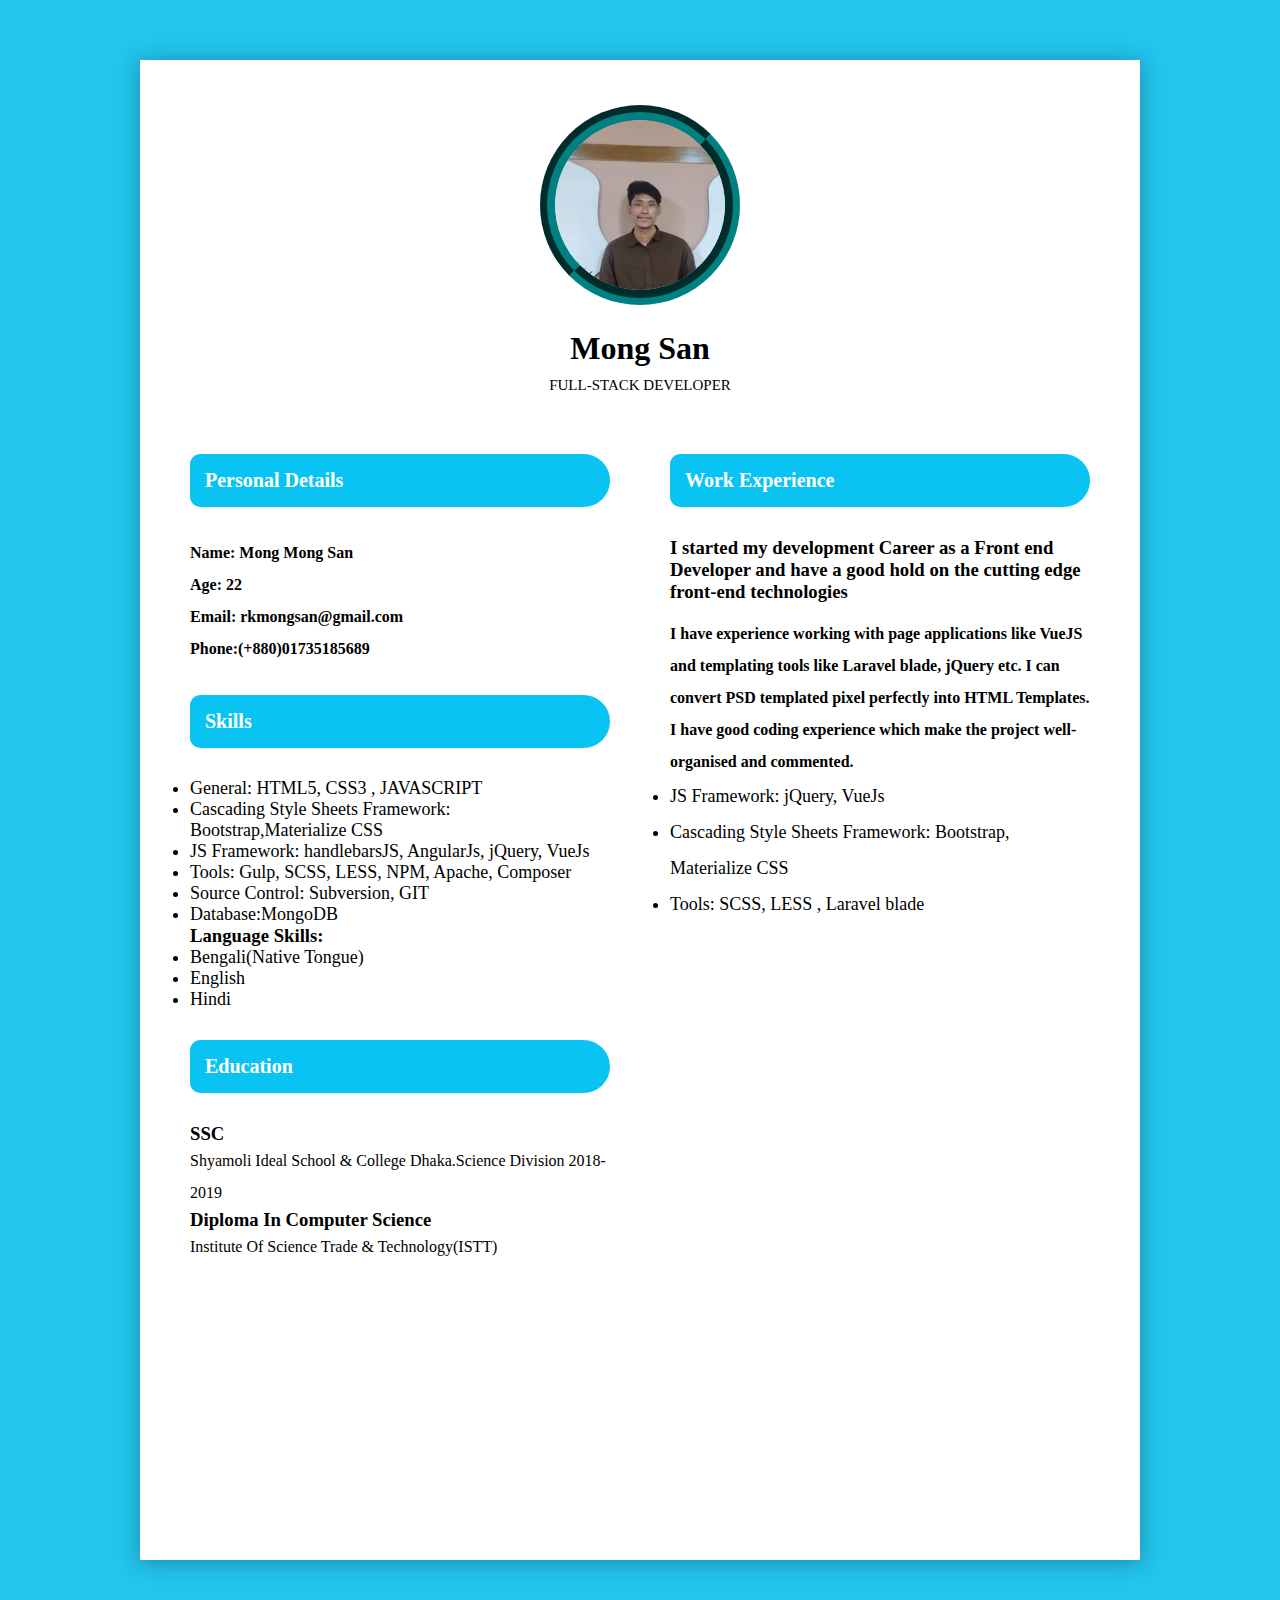
<file: css-resume/resume.html>
<!doctype html>
<html lang="en">
<head>
    <meta charset="UTF-8">
    <meta name="viewport"
          content="width=device-width, user-scalable=no, initial-scale=1.0, maximum-scale=1.0, minimum-scale=1.0">
    <meta http-equiv="X-UA-Compatible" content="ie=edge">
    <title>RESUME</title>
    <link rel="stylesheet" href="css/style.css">
</head>
<body>
    <div class="container">
        <div class="header">
            <div class="img">
                <img src="img/FB_IMG_1694871286936.jpg" alt="">
            </div>
            <h1>Mong San</h1>
            <h3>Full-Stack Developer</h3>
        </div>
        <div class="main">
            <div class="left-bar">
                <h2>Personal Details</h2>
                <p><strong>Name: Mong Mong San</strong></p>
                <p><strong>Age: 22</strong></p>
                <p><strong>Email: rkmongsan@gmail.com</strong></p>
                <p><strong>Phone:(+880)01735185689</strong></p>
                <h2>Skills</h2>
                <ul>
                    <li>General: HTML5, CSS3 , JAVASCRIPT</li>
                        <li>Cascading Style Sheets Framework: Bootstrap,Materialize CSS</li>
                        <li>JS Framework: handlebarsJS, AngularJs, jQuery, VueJs</li>
                        <li>Tools: Gulp, SCSS, LESS, NPM, Apache, Composer</li>
                        <li>Source Control: Subversion, GIT</li>
                        <li>Database:MongoDB</li>
                </ul>
                 <h3>Language Skills:</h3>
                    <li>Bengali(Native Tongue)</li>
                    <li>English</li>
                    <li>Hindi</li>
                <h2>Education</h2>
                <h3>SSC</h3>
                <p>Shyamoli Ideal School & College Dhaka.Science Division 2018-2019</p>
                <h3>Diploma In Computer Science</h3>
                <p>Institute Of Science Trade & Technology(ISTT)</p>
            </div>
            <div class="right-bar">
                <h2>Work Experience</h2>
                <h3>I started my development Career as a Front end Developer and have a good hold on the cutting edge front-end technologies</h3>
                <p><strong>I have experience working with page applications like VueJS and templating tools like Laravel blade, jQuery etc. I can convert PSD templated pixel perfectly into HTML Templates. I have good coding experience which make the project well-organised and commented.</strong></p>
                <ul>
                    <li>JS Framework:     jQuery, VueJs
                    <li>Cascading Style Sheets Framework: Bootstrap, Materialize CSS</li>
                    <li>Tools:  SCSS, LESS , Laravel blade</li>
                    
                </ul>
            </div>
        </div>
    </div>
</body>
</html>
</file>
<file: css-resume/css/style.css>
*{
    padding: 0;
    margin: 0;
    box-sizing: border-box;
}
body{
    background-color: #23C4ED;
}
.container{
    background-color: #fff;
    max-width: 1000px;
    margin: 60px auto;
    height: 1500px;
    padding: 20px;
    box-shadow: 0 2px 20px rgba(0, 0, 0, 0.3);

}
.header{
    text-align: center;
}
.header h1{
    margin-bottom: 10px;
}
.header h3{
    text-transform: uppercase;
    font-size: 15px;
    font-weight: 500;
}
.img{
    width: 200px;
    height: 200px;
    border-radius: 50%;
    overflow: hidden;
    margin: 25px auto;
    border: 15px groove teal;
}
.img img{
    width: 130%;
    margin-left: -18px;
}

.main{
    display: flex;
    /*flex-wrap: wrap;*/
}
.left-bar{
    flex: 1;
    padding: 30px;
}
.left-bar p{
    line-height: 2;
}
h2{
    background-color: #09c4f3;
    padding: 15px;
    color: #fff;
    margin: 30px 0;
    font-size: 20px;
    border-radius: 20px 50px 50px 20px;
    font-family:arial black;
}
li{
    font-size: 18px;
    font-weight: ;
}
.right-bar{
    flex: 1;
    padding: 30px;
}
.right-bar h3{
    margin-bottom: 15px;
}
.right-bar p{
    line-height:2;
}
.right-bar ul li{
    line-height: 2;
}
</file>
